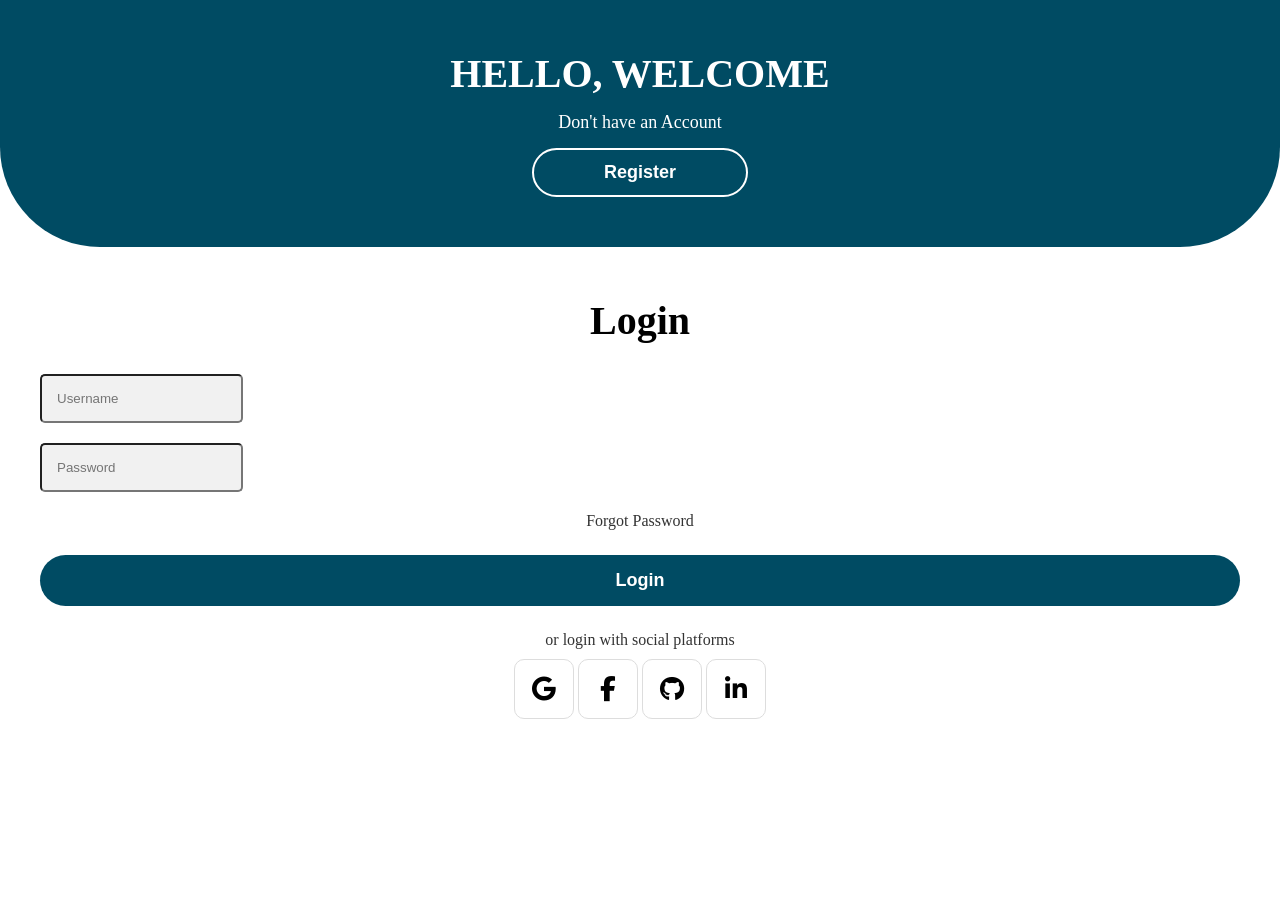
<file: index.html>
<!DOCTYPE html>
<html lang="en">
<html lang="en"><head><meta http-equiv="Content-Type" content="text/html; charset=UTF-8">
    
    <meta name="viewport" content="width=device-width, initial-scale=1.0">
    <title>login</title>
    <link rel="stylesheet" href="style.css">
    <link rel="stylesheet" href="https://cdnjs.cloudflare.com/ajax/libs/font-awesome/6.7.2/css/all.min.css">
</head>
<body cz-shortcut-listen="true">
<div class="container">
    <div class="welcome">
        <h1>HELLO, WELCOME</h1>
        <p>Don't have an Account</p>
        <button>Register</button>
    </div>
    <div class="login">
      <h2>Login</h2>
      <form action="http://127.0.0.1:5500/LOGIN%20PAGE%20AA/login.html">
        <input type="text" placeholder="Username" id="input">
        <input type="password" name="" placeholder="Password" id="input">
        <a href="http://127.0.0.1:5500/LOGIN%20PAGE%20AA/login.html#">Forgot Password</a>
        <button>Login</button>
      </form>
      <div class="socials">
        <p>or login with social platforms</p>
        <button>
           <i class="fa-brands fa-google"></i>
        </button> 
        <button>
           <i class="fa-brands fa-facebook-f"></i>
        </button>
        <button>
           <i class="fa-brands fa-github"></i>
        </button>
        <button>
           <i class="fa-brands fa-linkedin-in"></i>
        </button>
      </div>
    </div>
</div>
</body>
</html>
</file>
<file: style.css>
*{
    margin: 0;
    padding: 0;
    box-sizing: border-box;
}
.welcome{
   background: #004b63;
   padding: 50px;
   color: white;
   text-align: center;
   border-radius: 0 0 100px 100px;
}
.welcome button{
    padding: 12px 70px;
    border: 2px solid white;
    border-radius: 30px;
    font-weight: bold;
    font-size: 18px;
    color: white;
    background: transparent;
}
.welcome h1{
    font-size: 40px;
}
.welcome p{
    font-size: 18px;
    margin: 15px 0;
}
.login{
    padding: 50px 40px;
    text-align: center;
}
.login h2{
    font-size: 40px;
    margin-bottom: 30px;
}
#input{
    display: flex;
    align-items: center;
    margin: 20px 0;
    padding: 15px;
    border-radius: 5px;
    background: #f1f1f1;
}
.login form a{
    text-decoration: none;
    color: #333;
}
.login form button{
    width: 100%;
    padding: 15px;
    margin: 25px 0;
    border: none;
    border-radius: 30px;
    background-color: #004b63;
    color: white;
    font-size: 18px;
    font-weight: bold;
}
.socials{
    display: block;
    justify-content: center;
    gap: 20px;
    margin-bottom: 20px;
    
}
.socials button{
    width: 60px;
    height: 60px;
    background: white;
    border: 1px solid #ddd;
    border-radius: 10px;
    font-size: 25px;
    font-weight: bold;
}
.socials p{
    margin-bottom: 10px;
    color: #333;
}
.cotainer{
    width: 400px;
    margin: 50px auto;
    background: white;
    border-radius: 30px;
    overflow: hidden;
}
</file>
